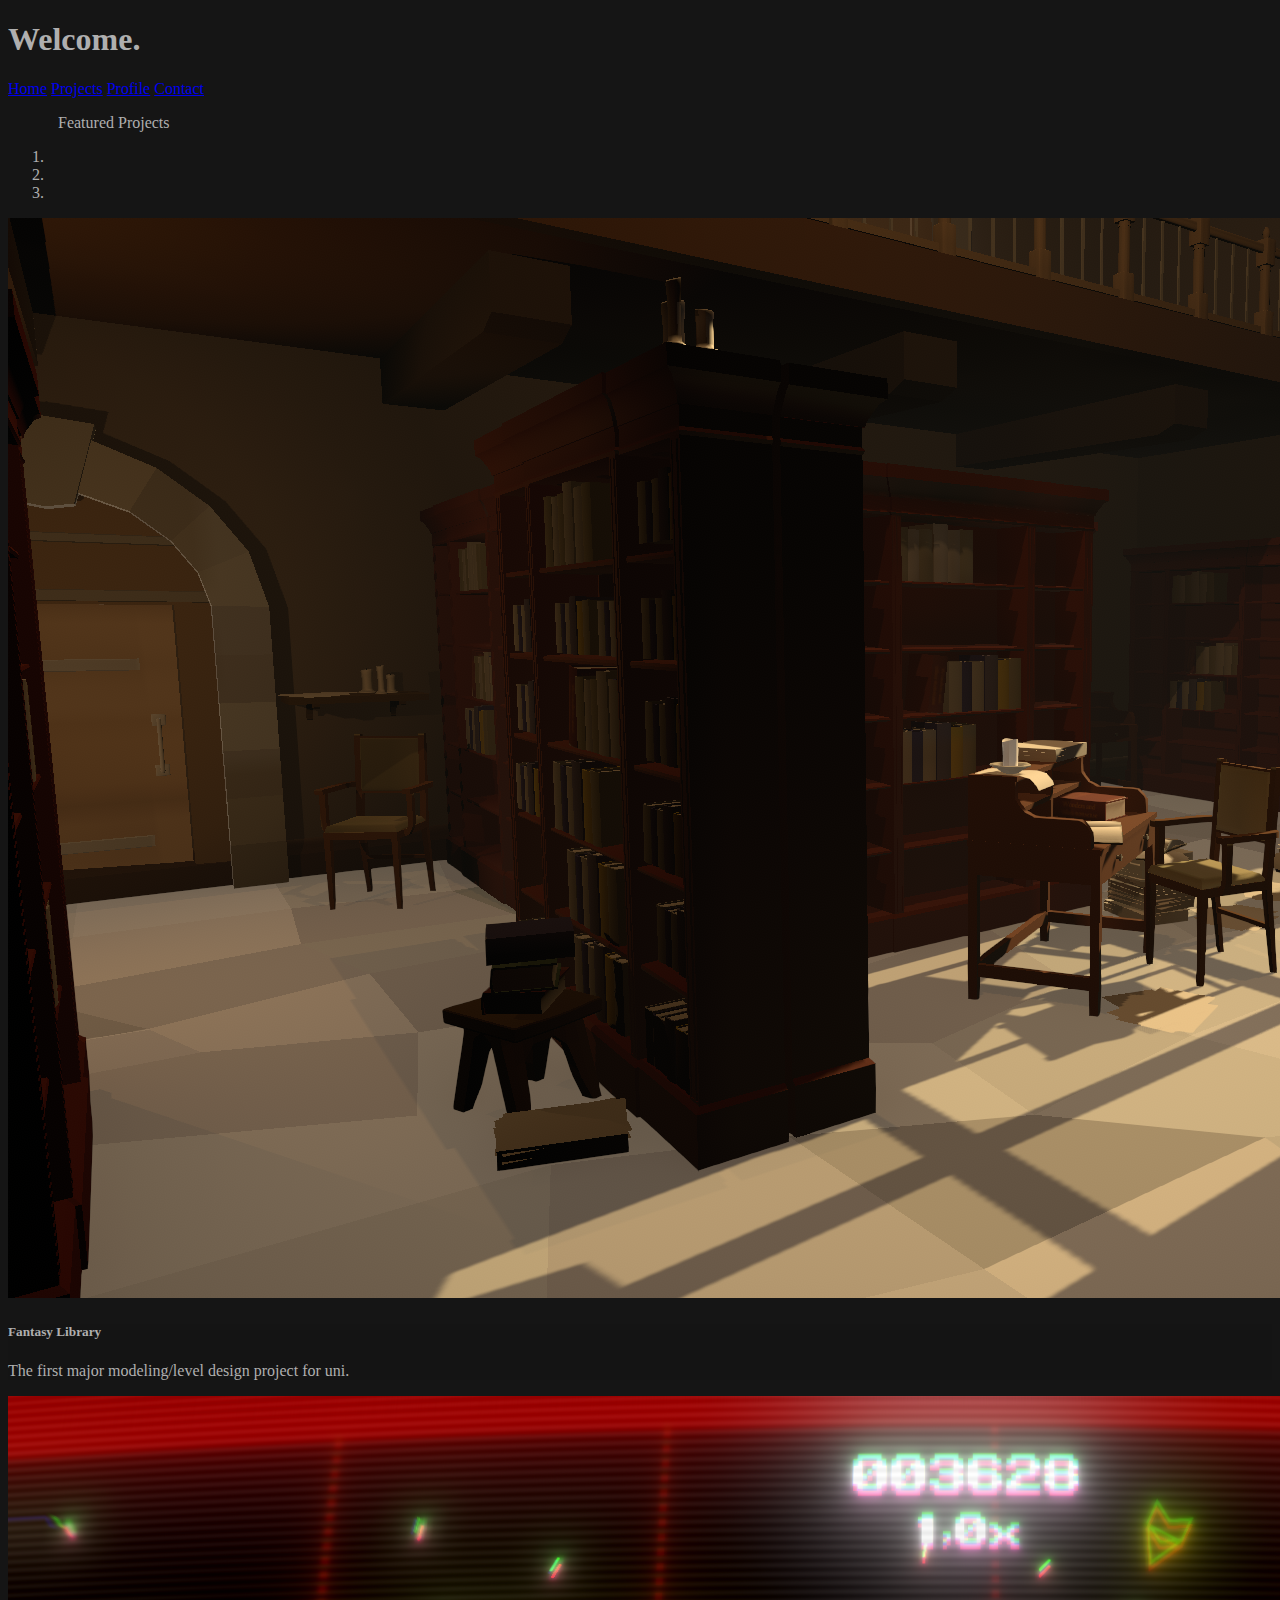
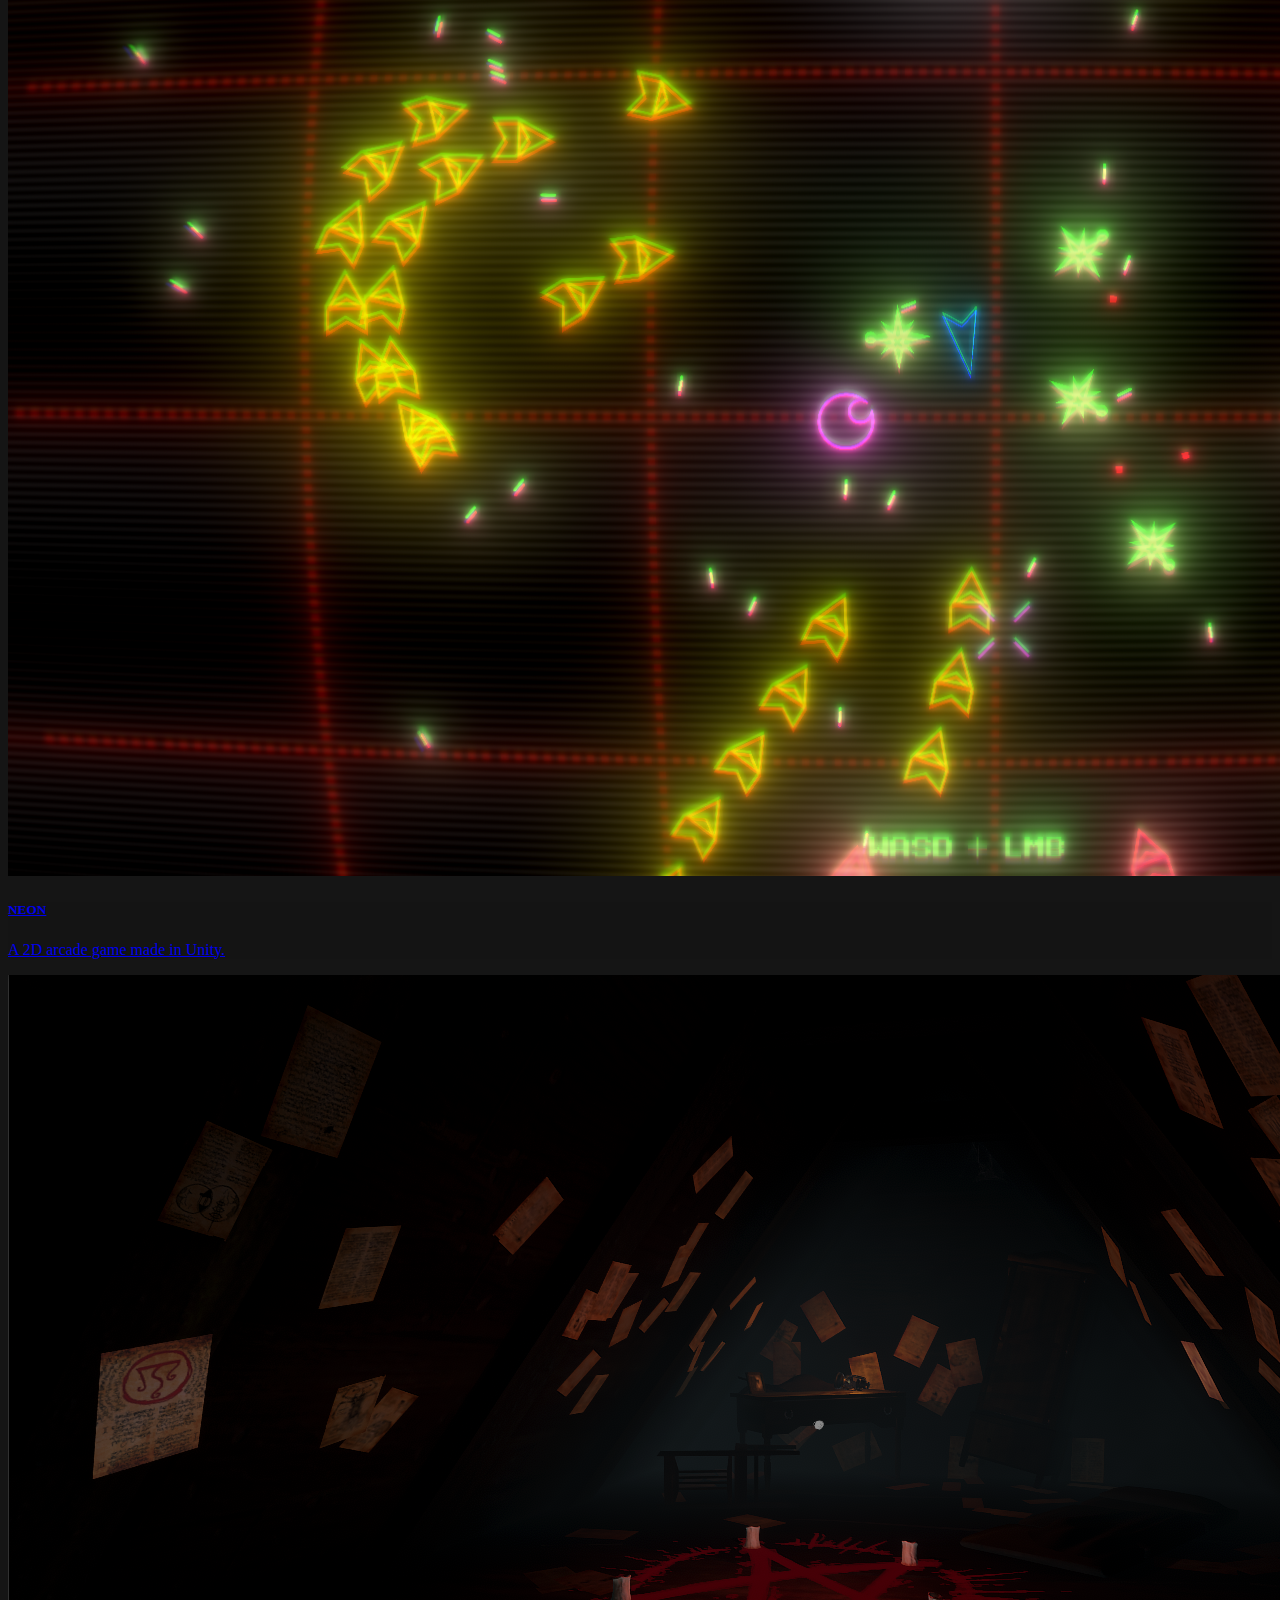
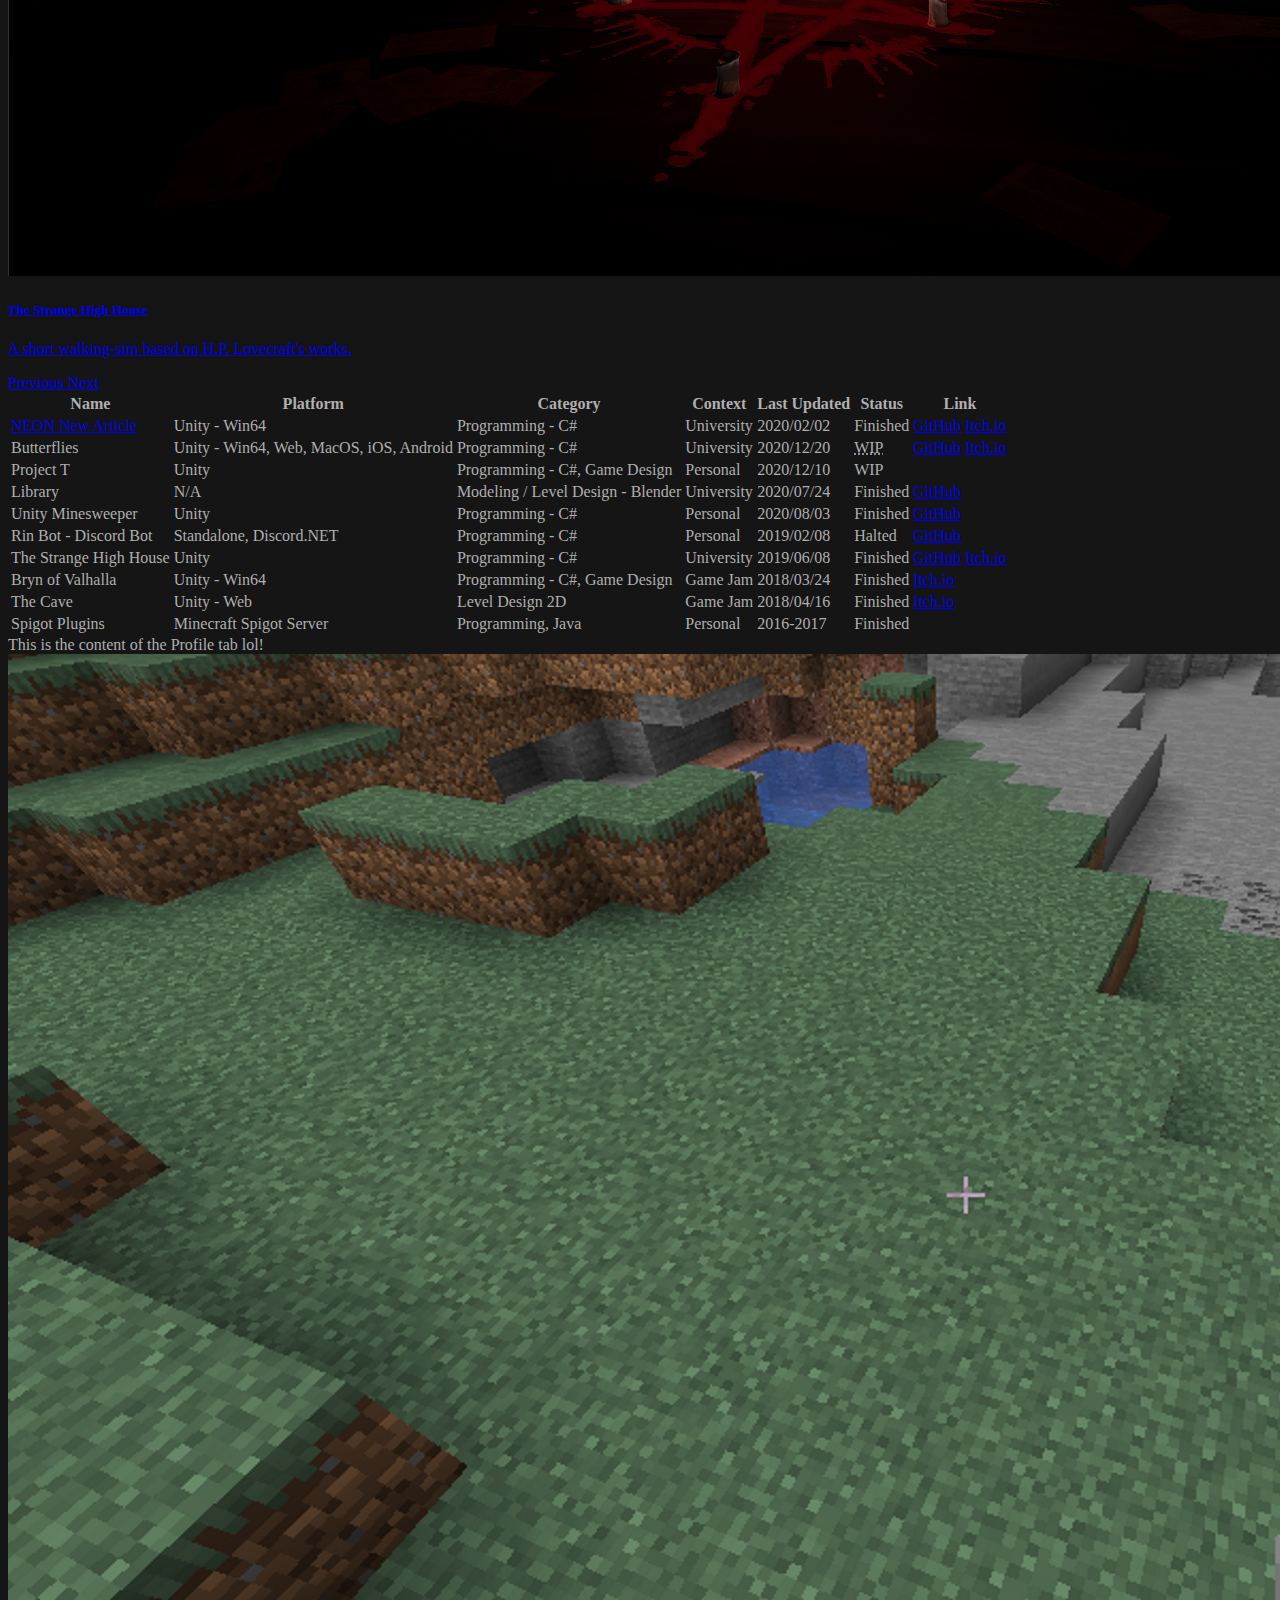
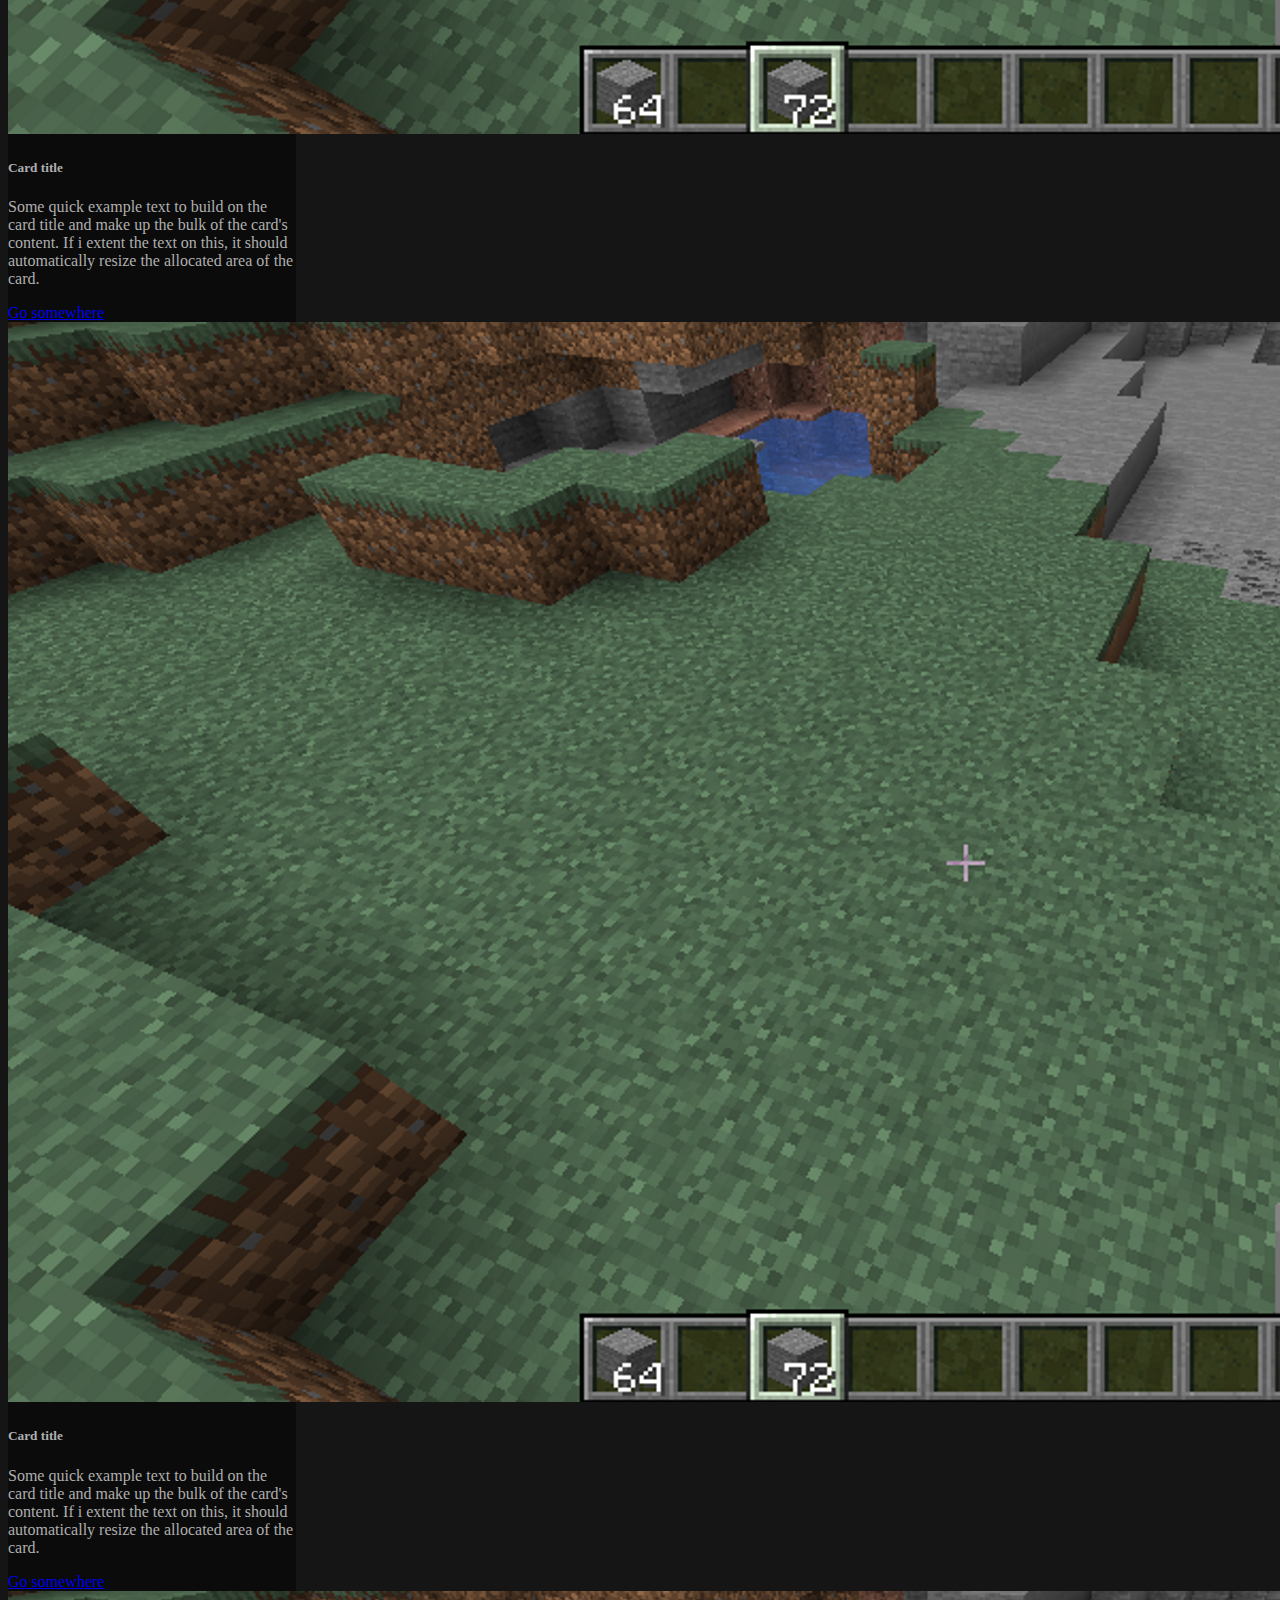
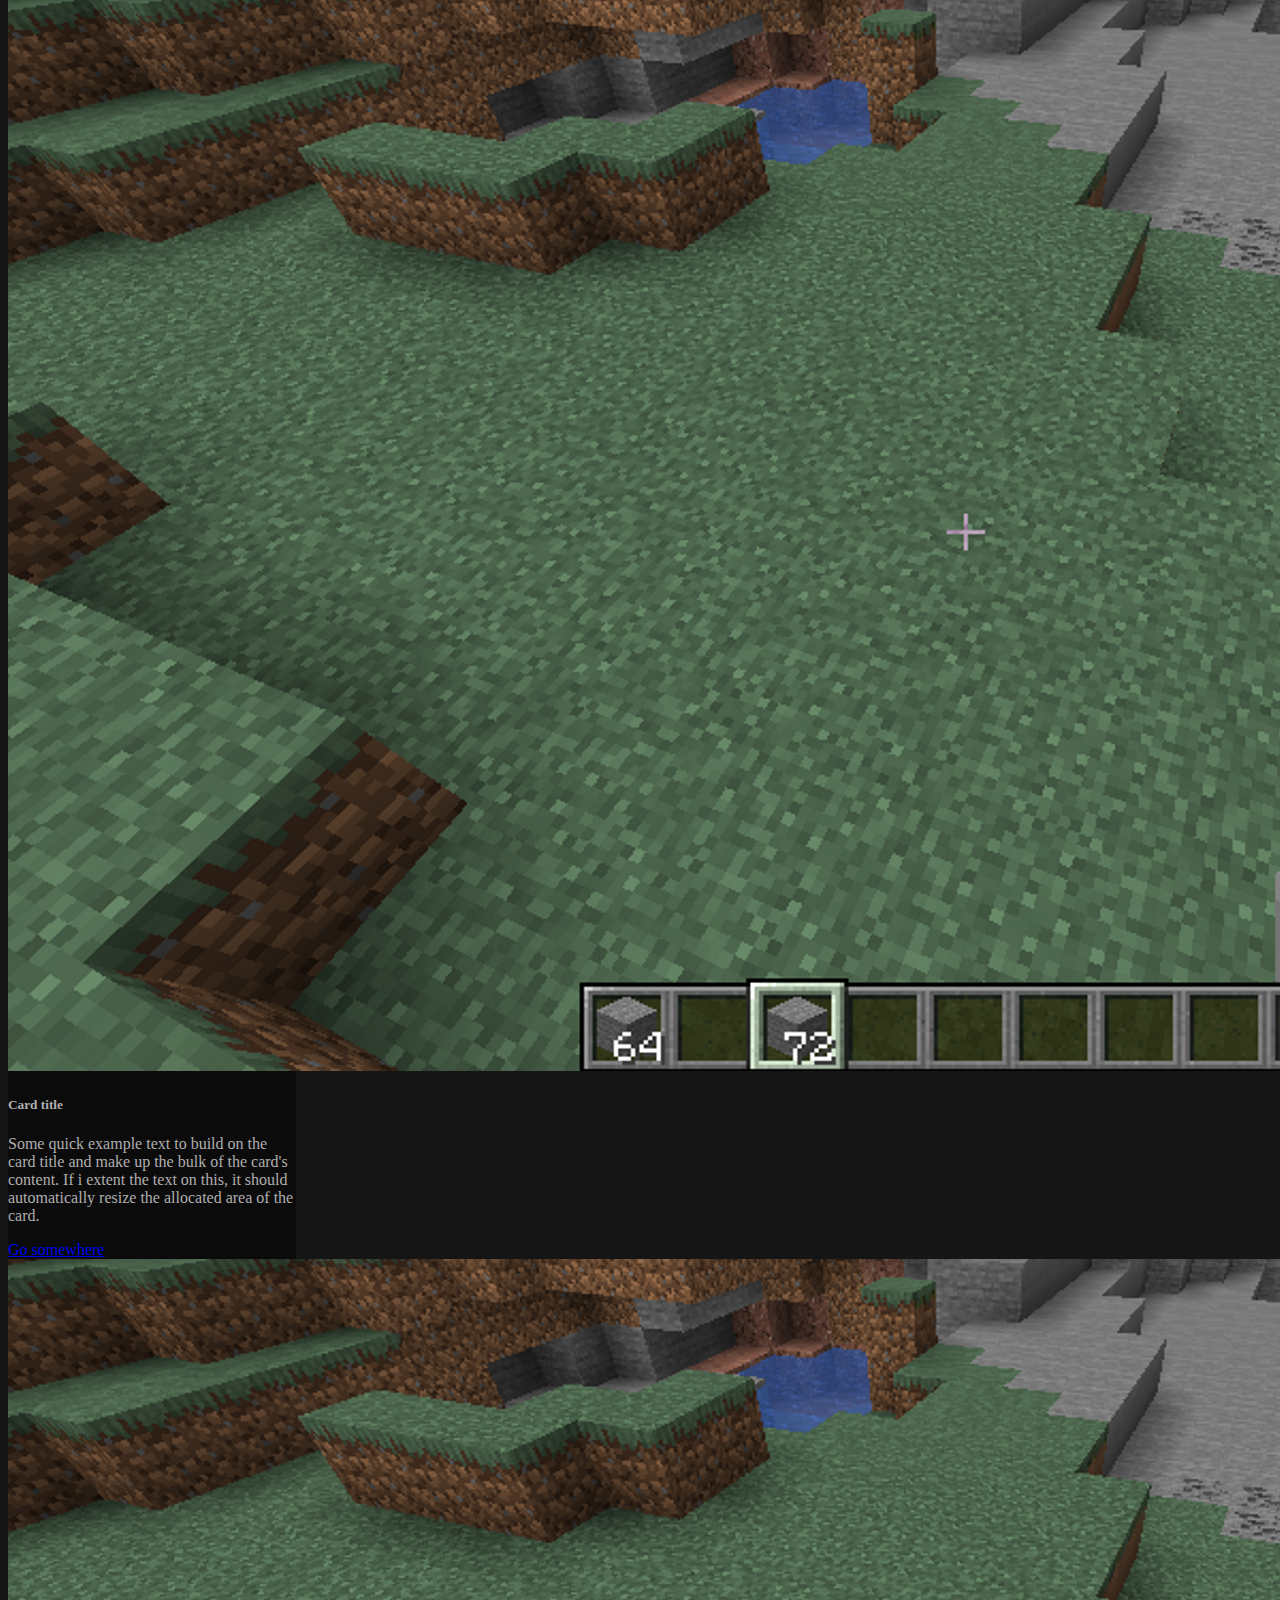
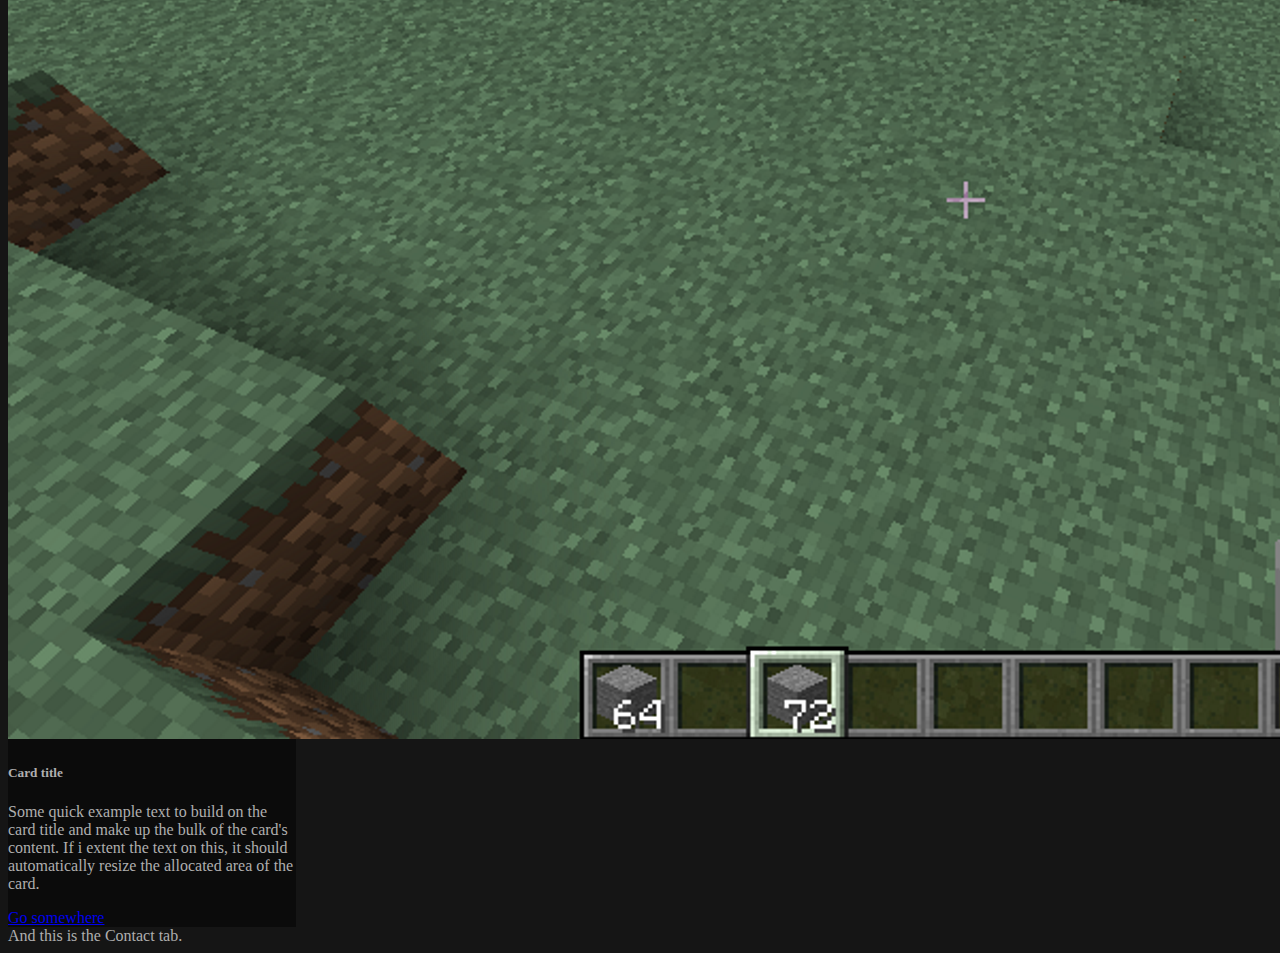
<file: index.html>
<!doctype html>
<html lang="en">
  <head>
    <!-- Required meta tags -->
    <meta charset="utf-8">
    <meta name="viewport" content="width=device-width, initial-scale=1">

    <!-- Bootstrap CSS -->
    <link href="https://cdn.jsdelivr.net/npm/bootstrap@5.0.0-beta1/dist/css/bootstrap.min.css" rel="stylesheet" integrity="sha384-giJF6kkoqNQ00vy+HMDP7azOuL0xtbfIcaT9wjKHr8RbDVddVHyTfAAsrekwKmP1" crossorigin="anonymous">

    <title>Toreole - Portfolio</title>
  </head>
  <body style="background-color: rgb(21, 21, 21); color: rgb(175, 175, 175)">
    <div class="container-md">
      
      <h1>Welcome.</h1>
      <nav>
        <div class="nav nav-tabs" id="nav-tab" role="tablist">
          <a class="nav-link active" id="nav-home-tab" data-bs-toggle="tab" href="#nav-home" role="tab" aria-controls="nav-home" aria-selected="true">Home</a>
          <a class="nav-link" id="nav-projects-tab" data-bs-toggle="tab" href="#nav-projects" role="tab" aria-controls="nav-projects" aria-selected="false">Projects</a>
          <a class="nav-link" id="nav-profile-tab" data-bs-toggle="tab" href="#nav-profile" role="tab" aria-controls="nav-profile" aria-selected="false">Profile</a>
          <a class="nav-link" id="nav-contact-tab" data-bs-toggle="tab" href="#nav-contact" role="tab" aria-controls="nav-contact" aria-selected="false">Contact</a>
        </div>
      </nav>
      <div class="tab-content" id="nav-tabContent">
        <div class="tab-pane fade show active" id="nav-home" role="tabpanel" aria-labelledby="nav-home-tab">
          <figure class="text-center" style="margin: 10px;">
            <blockquote class="blockquote">
              <p>Featured Projects</p>
            </blockquote>
          </figure>
          <!-- Carousel showing featured projects? -->
          <div id="featuredCarousel" class="carousel slide" data-bs-ride="carousel">
            <ol class="carousel-indicators">
              <li data-bs-target="#featuredCarousel" data-bs-slide-to="0" class="active"></li>
              <li data-bs-target="#featuredCarousel" data-bs-slide-to="1"></li>
              <li data-bs-target="#featuredCarousel" data-bs-slide-to="2"></li>
            </ol>
            <div class="carousel-inner">
              <div class="carousel-item active">
                <img src="assets/Library_Scene_Bright.png" class="d-block img-fluid" alt="...">
                <div class="carousel-caption d-none d-md-block" style="background-color: rgba(20, 20, 20, 0.6);">
                  <h5>Fantasy Library</h5>
                  <p>The first major modeling/level design project for uni.</p>
                </div>
              </div>
              <div class="carousel-item">
                <a href="sites/neon.html">
                  <img src="assets/NEON_ingame_screenshot.png" class="d-block img-fluid" alt="...">
                  <div class="carousel-caption d-none d-md-block" style="background-color: rgba(20, 20, 20, 0.6);">
                    <h5>NEON</h5>
                    <p>A 2D arcade game made in Unity.</p>
                  </div>
                </a>
              </div>
              <div class="carousel-item">
                <a href="https://toreole.itch.io/the-strange-high-house/">
                  <img src="assets/HighHouse_Cool_Image.png" class="d-block img-fluid" alt="...">
                  <div class="carousel-caption d-none d-md-block" style="background-color: rgba(20, 20, 20, 0.6);">
                    <h5>The Strange High House</h5>
                    <p>A short walking-sim based on H.P. Lovecraft's works.</p>
                  </div>
                </a>
              </div>
            </div>
            <a class="carousel-control-prev" href="#featuredCarousel" role="button" data-bs-slide="prev">
              <span class="carousel-control-prev-icon" aria-hidden="true"></span>
              <span class="visually-hidden">Previous</span>
            </a>
            <a class="carousel-control-next" href="#featuredCarousel" role="button" data-bs-slide="next">
              <span class="carousel-control-next-icon" aria-hidden="true"></span>
              <span class="visually-hidden">Next</span>
            </a>
          </div>
        </div>
        
        <div class="tab-pane fade" id="nav-projects" role="tabpanel" aria-labelledby="nav-home-tab">
          <!-- Index of projects i worked on / am currently working on -->
          <table class="table table-dark table-hover">
            <thead>
              <tr>
                <th scope="col">Name</th>
                <th scope="col">Platform</th>
                <th scope="col">Category</th>
                <th scope="col">Context</th>
                <th scope="col">Last Updated</th>
                <th scope="col">Status</th>
                <th scope="col">Link</th>
              </tr>
            </thead>
            <tbody>
              <!-- <tr class="table-success">
                <td scope="row">TITLE</td>
                <td>PLATFORM</td>
                <td>CATEGORY</td>
                <td>CONTEXT</td>
                <td>Last Updated</td>
                <td>STATUS</td>
                <td><a class="btn btn-primary" href="EXTERN. LINK">PAGE</a></td>
              </tr>-->
              <!-- <span class="badge bg-success">New</span> to highlight "new" projects -->
              <tr class="table-success">
                <td scope="row"><a href="sites/neon.html">NEON <span class="badge bg-success">New Article</span></a></td>
                <td>Unity - Win64</td>
                <td>Programming - C#</td>
                <td>University</td>
                <td>2020/02/02</td>
                <td>Finished</td>
                <td><a class="btn btn-primary" href="https://github.com/Toreole/CLA">GitHub</a> <a class="btn btn-primary" href="https://toreole.itch.io/neon">Itch.io</a></td>
              </tr>
              <tr class="table-warning">
                <td scope="row">Butterflies</td>
                <td>Unity - Win64, Web, MacOS, iOS, Android</td>
                <td>Programming - C#</td>
                <td>University</td>
                <td>2020/12/20</td>
                <td><abbr title="Work In Progress">WIP</abbr></td>
                <td><a class="btn btn-primary" href="https://github.com/Toreole/PixelRainbows">GitHub</a> <a class="btn btn-primary" href="https://ditziedoodle.itch.io/butterflies">Itch.io</a></td>
              </tr>
              <tr class="table-warning">
                <td scope="row">Project T</td>
                <td>Unity</td>
                <td>Programming - C#, Game Design</td>
                <td>Personal</td>
                <td>2020/12/10</td>
                <td>WIP</a></td>
                <td></td>
              </tr>
              <tr class="table-success">
                <td scope="row">Library</td>
                <td>N/A</td>
                <td>Modeling / Level Design - Blender</td>
                <td>University</td>
                <td>2020/07/24</td>
                <td>Finished</td>
                <td><a class="btn btn-primary" href="https://github.com/Toreole/Art_Enviro">GitHub</a></td>
              </tr>
              <tr class="table-success">
                <td scope="row">Unity Minesweeper</td>
                <td>Unity</td>
                <td>Programming - C#</td>
                <td>Personal</td>
                <td>2020/08/03</td>
                <td>Finished</td>
                <td><a class="btn btn-primary" href="https://github.com/Toreole/Unity-Minesweeper">GitHub</a></td>
              </tr>
              <tr class="table-secondary">
                <td scope="row">Rin Bot - Discord Bot</td>
                <td>Standalone, Discord.NET</td>
                <td>Programming - C#</td>
                <td>Personal</td>
                <td>2019/02/08</td>
                <td>Halted</td>
                <td><a class="btn btn-primary" href="https://github.com/Toreole/RinBot">GitHub</a></td>
              </tr>
              <tr class="table-success">
                <td scope="row">The Strange High House</td>
                <td>Unity</td>
                <td>Programming - C#</td>
                <td>University</td>
                <td>2019/06/08</td>
                <td>Finished</td>
                <td><a class="btn btn-primary" href="https://github.com/Toreole/LovecraftHighHouse">GitHub</a> <a class="btn btn-primary" href="https://toreole.itch.io/the-strange-high-house">Itch.io</a></td>
              </tr>
              <tr class="table-success">
                <td scope="row">Bryn of Valhalla</td>
                <td>Unity - Win64</td>
                <td>Programming - C#, Game Design</td>
                <td>Game Jam</td>
                <td>2018/03/24</td>
                <td>Finished</td>
                <td><a class="btn btn-primary" href="https://toreole.itch.io/bryn-of-valhalla">Itch.io</a></td>
              </tr>
              <tr class="table-success">
                <td scope="row">The Cave</td>
                <td>Unity - Web</td>
                <td>Level Design 2D</td>
                <td>Game Jam</td>
                <td>2018/04/16</td>
                <td>Finished</td>
                <td><a class="btn btn-primary" href="https://gabexd.itch.io/the-cave">Itch.io</a></td>
              </tr>
              <tr class="table-secondary">
                <td scope="row">Spigot Plugins</td>
                <td>Minecraft Spigot Server</td>
                <td>Programming, Java</td>
                <td>Personal</td>
                <td>2016-2017</td>
                <td>Finished</td>
                <td></td>
              </tr>
            </tbody>
          </table>   

        </div>
        <div class="tab-pane fade" id="nav-profile" role="tabpanel" aria-labelledby="nav-profile-tab">
          This is the content of the Profile tab lol!

          <!-- TESTING OUT CARDS -->
          <div class="row">
            <div class="col">
              <div class="card" style="width: 18rem; background-color: rgb(11,11,11);">
                <img src="assets/cursed.png" class="card-img-top" alt="...">
                <div class="card-body">
                  <h5 class="card-title">Card title</h5>
                  <p class="card-text">Some quick example text to build on the card title and make up the bulk of the card's content. If i extent the text on this, it should automatically resize the allocated area of the card.</p>
                  <a href="#" class="btn btn-primary">Go somewhere</a>
                </div>
              </div>
            </div>
            <div class="col">
              <div class="card" style="width: 18rem; background-color: rgb(11,11,11);">
                <img src="assets/cursed.png" class="card-img-top" alt="...">
                <div class="card-body">
                  <h5 class="card-title">Card title</h5>
                  <p class="card-text">Some quick example text to build on the card title and make up the bulk of the card's content. If i extent the text on this, it should automatically resize the allocated area of the card.</p>
                  <a href="#" class="btn btn-primary">Go somewhere</a>
                </div>
              </div>
            </div>
            <div class="col">
              <div class="card" style="width: 18rem; background-color: rgb(11,11,11);">
                <img src="assets/cursed.png" class="card-img-top" alt="...">
                <div class="card-body">
                  <h5 class="card-title">Card title</h5>
                  <p class="card-text">Some quick example text to build on the card title and make up the bulk of the card's content. If i extent the text on this, it should automatically resize the allocated area of the card.</p>
                  <a href="#" class="btn btn-primary">Go somewhere</a>
                </div>
              </div>
            </div>
            <div class="col">
              <div class="card" style="width: 18rem; background-color: rgb(11,11,11);">
                <img src="assets/cursed.png" class="card-img-top" alt="...">
                <div class="card-body">
                  <h5 class="card-title">Card title</h5>
                  <p class="card-text">Some quick example text to build on the card title and make up the bulk of the card's content. If i extent the text on this, it should automatically resize the allocated area of the card.</p>
                  <a href="#" class="btn btn-primary">Go somewhere</a>
                </div>
              </div>
            </div>
          </div>
          <!-- TESTING OUT CARDS END -->


        </div>
        <div class="tab-pane fade" id="nav-contact" role="tabpanel" aria-labelledby="nav-contact-tab">
          And this is the Contact tab.
        </div>
      </div>
    </div>

    <!-- Optional JavaScript; choose one of the two! -->

    <!-- Option 1: Bootstrap Bundle with Popper -->
    <script src="https://cdn.jsdelivr.net/npm/bootstrap@5.0.0-beta1/dist/js/bootstrap.bundle.min.js" integrity="sha384-ygbV9kiqUc6oa4msXn9868pTtWMgiQaeYH7/t7LECLbyPA2x65Kgf80OJFdroafW" crossorigin="anonymous"></script>

    <!-- Option 2: Separate Popper and Bootstrap JS -->
    <!--
    <script src="https://cdn.jsdelivr.net/npm/@popperjs/core@2.5.4/dist/umd/popper.min.js" integrity="sha384-q2kxQ16AaE6UbzuKqyBE9/u/KzioAlnx2maXQHiDX9d4/zp8Ok3f+M7DPm+Ib6IU" crossorigin="anonymous"></script>
    <script src="https://cdn.jsdelivr.net/npm/bootstrap@5.0.0-beta1/dist/js/bootstrap.min.js" integrity="sha384-pQQkAEnwaBkjpqZ8RU1fF1AKtTcHJwFl3pblpTlHXybJjHpMYo79HY3hIi4NKxyj" crossorigin="anonymous"></script>
    -->
  </body>
  <footer>
    <!-- a footer with some additional info is required i guess. -->
    <!-- I also need an impressum for germany yikes lol -->

  </footer>
</html>
</file>
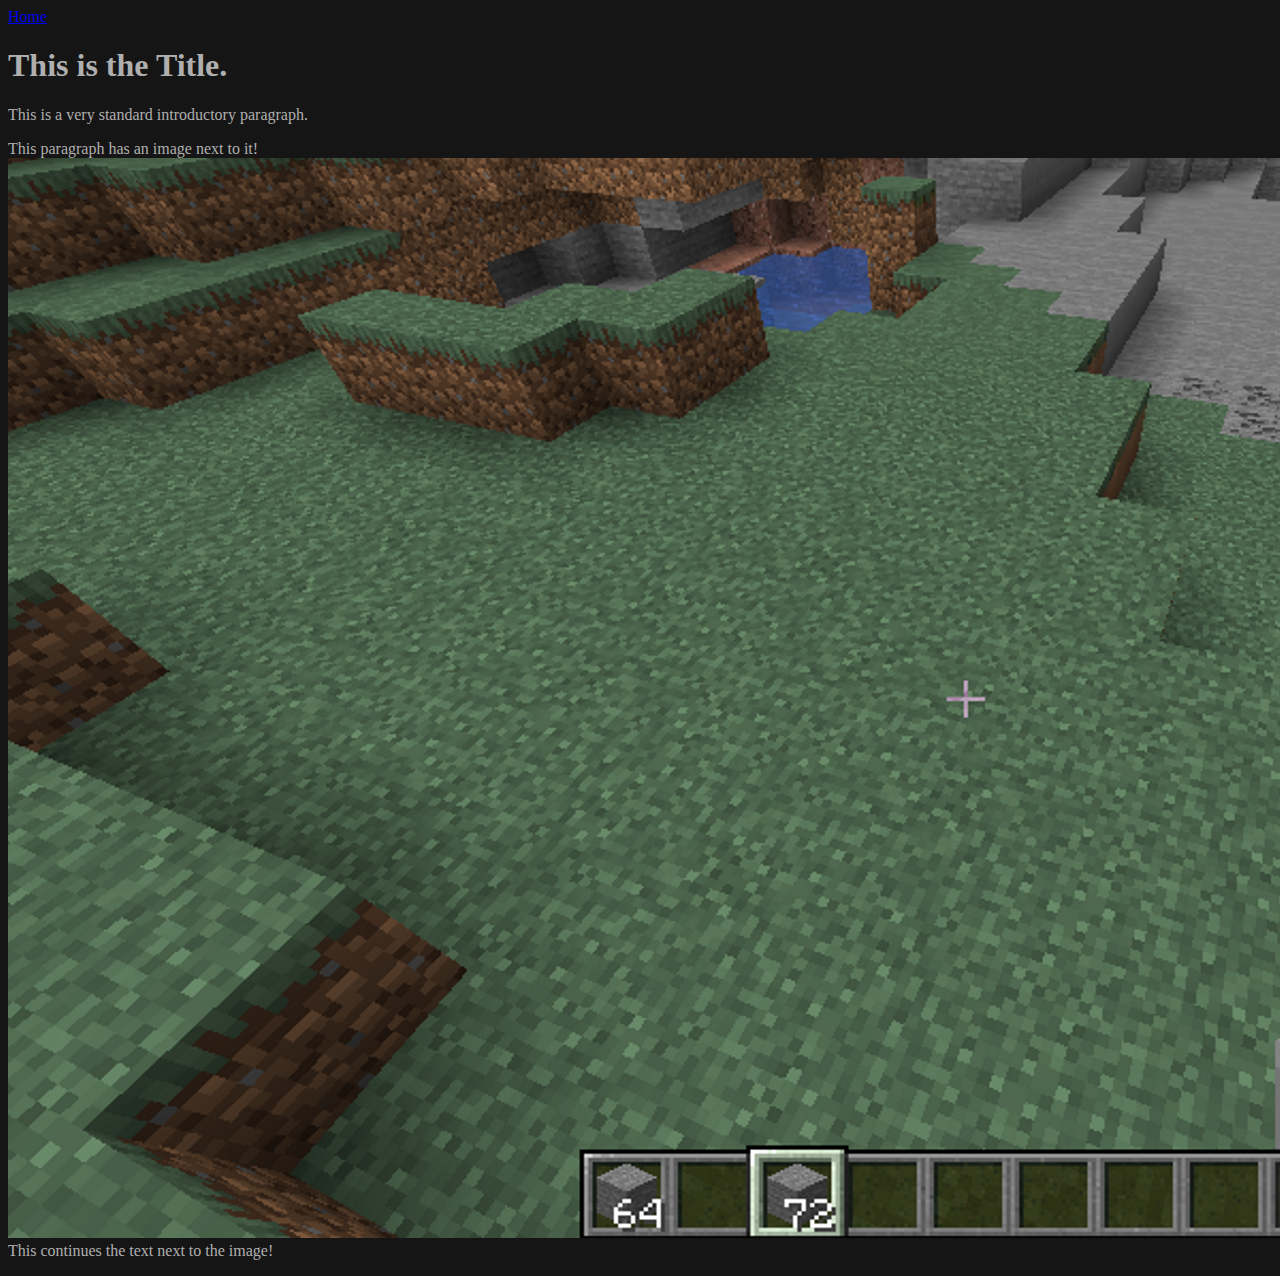
<file: template.html>
<!doctype html>
<html lang="en">
  <head>
    <!-- Required meta tags -->
    <meta charset="utf-8">
    <meta name="viewport" content="width=device-width, initial-scale=1">

    <!-- Bootstrap CSS -->
    <link href="https://cdn.jsdelivr.net/npm/bootstrap@5.0.0-beta1/dist/css/bootstrap.min.css" rel="stylesheet" integrity="sha384-giJF6kkoqNQ00vy+HMDP7azOuL0xtbfIcaT9wjKHr8RbDVddVHyTfAAsrekwKmP1" crossorigin="anonymous">

    <title>Template</title>
  </head>
  <body style="background-color: rgb(21, 21, 21); color: rgb(175, 175, 175)">
    <div class="container-md">
        <nav class="navbar navbar-dark bg-dark">
            <div class="container-fluid">
              <a class="navbar-brand" href="index.html">Home</a>
            </div>
          </nav>
      <h1>This is the Title.</h1>
      <p>This is a very standard introductory paragraph.</p>
      <p>
          This paragraph has an image next to it!
            <img src="assets/cursed.png" class="rounded float-end" alt="...">
            This continues the text next to the image!
      </p>
      <p>
        
      </p>
    </div>
  </body>
</html>
</file>
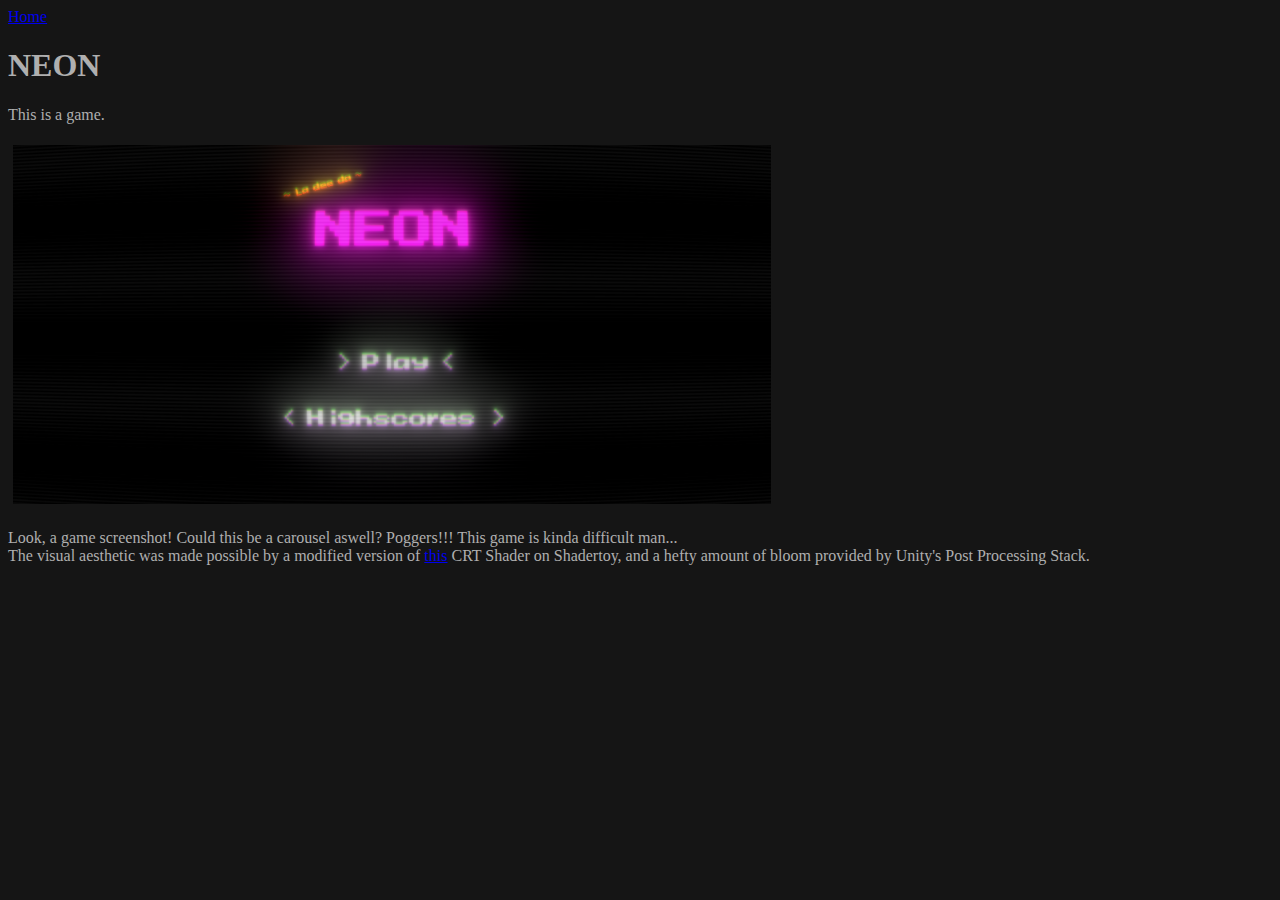
<file: sites/neon.html>
<!doctype html>
<html lang="en">
  <head>
    <!-- Required meta tags -->
    <meta charset="utf-8">
    <meta name="viewport" content="width=device-width, initial-scale=1">

    <!-- Bootstrap CSS -->
    <link href="https://cdn.jsdelivr.net/npm/bootstrap@5.0.0-beta1/dist/css/bootstrap.min.css" rel="stylesheet" integrity="sha384-giJF6kkoqNQ00vy+HMDP7azOuL0xtbfIcaT9wjKHr8RbDVddVHyTfAAsrekwKmP1" crossorigin="anonymous">

    <title>Toreole - NEON</title>
  </head>
  <body style="background-color: rgb(21, 21, 21); color: rgb(175, 175, 175)">
    <div class="container-md">
        <nav class="navbar navbar-dark bg-dark">
            <div class="container-fluid">
              <a class="navbar-brand" href="../index.html">Home</a>
            </div>
          </nav>
      <h1>NEON</h1>
      <p>This is a game.</p>
      <p>
            <img src="../assets/NEON_title_menu.PNG" class="rounded float-end " alt="..." style="margin:5px; max-width: 60%;"> <!-- max width should probably determine the look no?-->
      </p>
      <p style="text-align: justify;"> <!-- justify text blocks look kinda nice because its blocky :)-->
        Look, a game screenshot! Could this be a carousel aswell? Poggers!!!
        This game is kinda difficult man...
        <br />The visual aesthetic was made possible by a modified version of <a href="https://www.shadertoy.com/view/MsXGD4">this</a> CRT Shader on Shadertoy, and a hefty amount of bloom provided by Unity's Post Processing Stack.
      </p>
    </div>
  </body>
</html>
</file>
